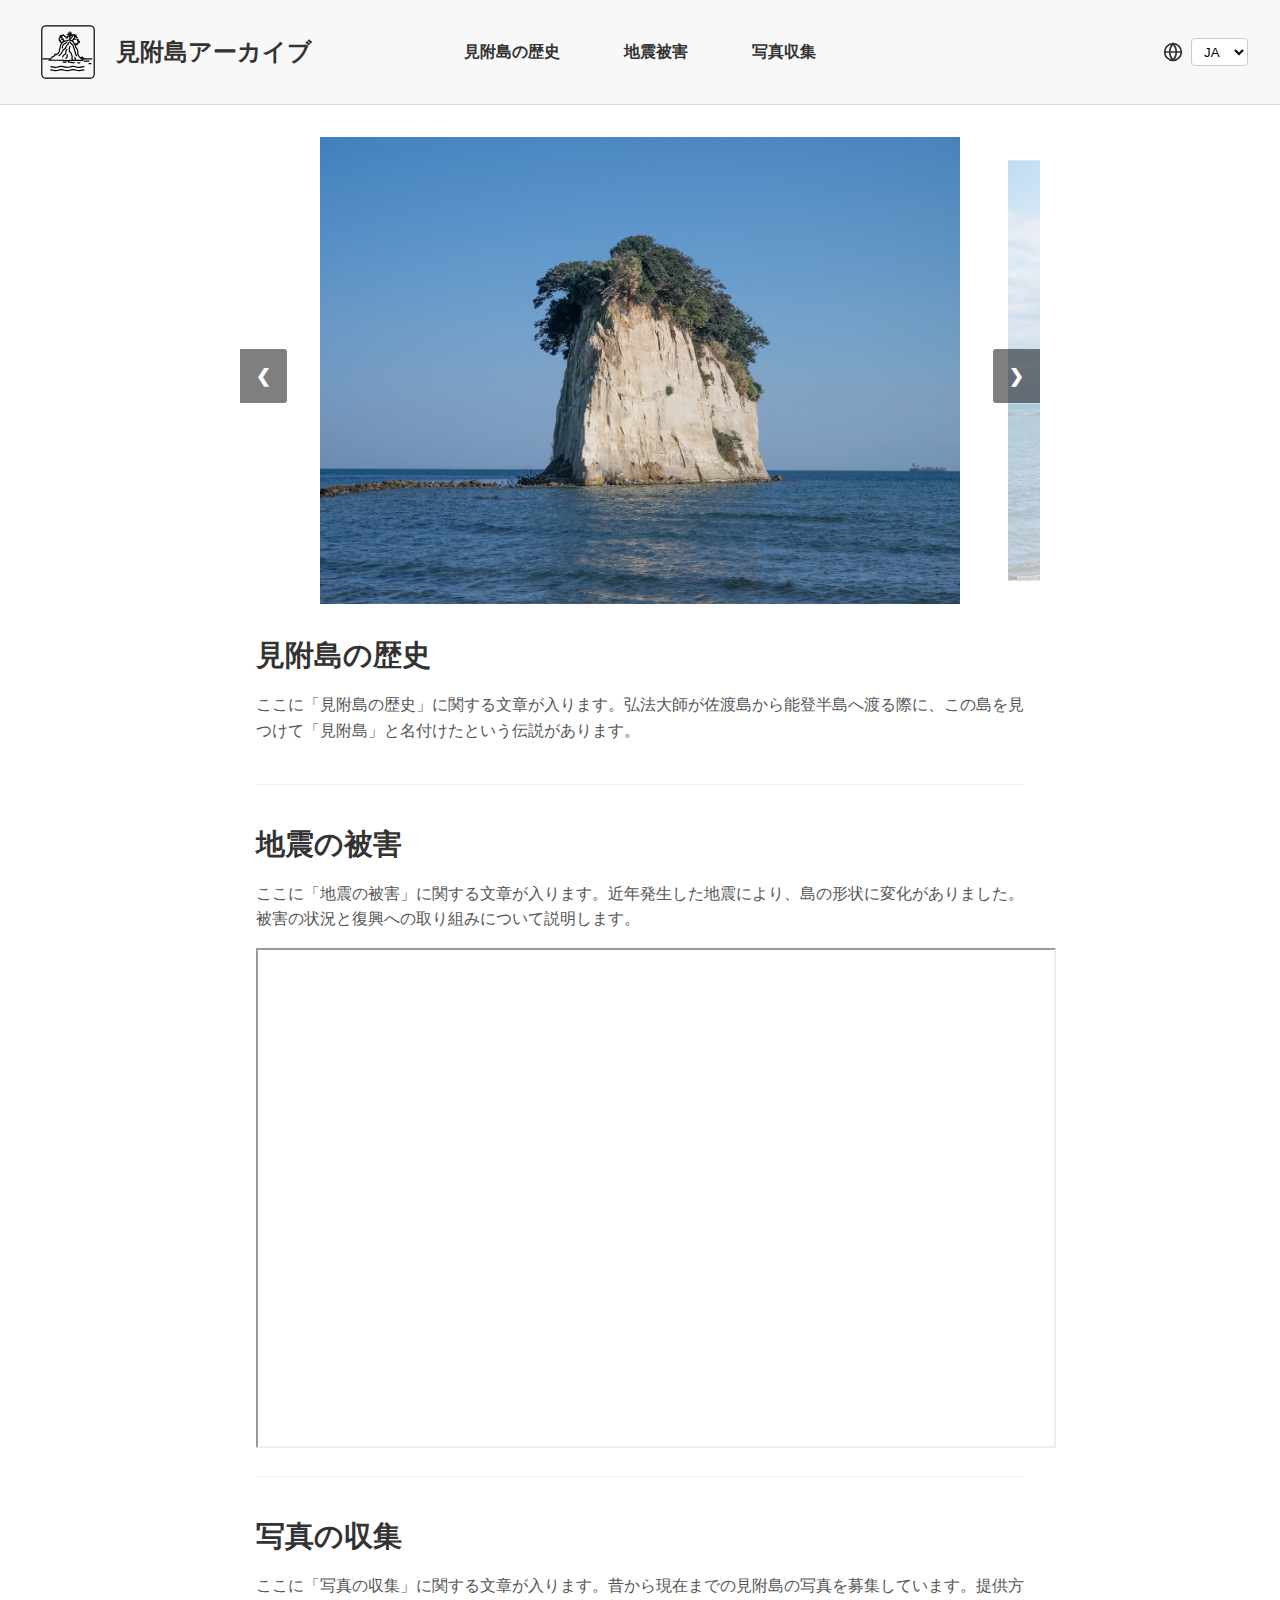
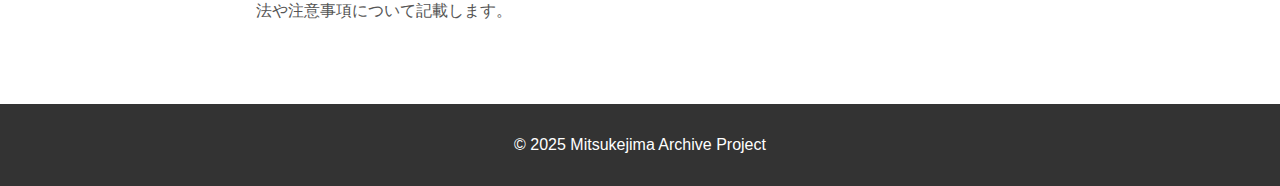
<file: index.html>
<!DOCTYPE html>
<html lang="ja">
<head>
    <meta charset="UTF-8">
    <meta name="viewport" content="width=device-width, initial-scale=1.0">
    <title>見附島アーカイブ Mitsukejima Archive</title>
    <link rel="stylesheet" href="css/style.css">
</head>
<body>
    <header>
        <div class="site-title">
            <a href="index.html" id="site-title-link">
                <img src="images/logo.svg" alt="見附島アーカイブ Logo" id="site-logo">
                <h1 id="site-title">見附島アーカイブ</h1>
            </a>
        </div>
        <nav id="main-nav">
            <ul>
                <li><a href="#history" id="nav-history">見附島の歴史</a></li>
                <li><a href="#damage" id="nav-damage">地震被害</a></li>
                <li><a href="#photos" id="nav-photos">写真収集</a></li>
            </ul>
        </nav>
        <div class="language-selector-container">
            <svg id="globe-icon" xmlns="http://www.w3.org/2000/svg" width="24" height="24" viewBox="0 0 24 24" fill="none" stroke="currentColor" stroke-width="2" stroke-linecap="round" stroke-linejoin="round">
                <circle cx="12" cy="12" r="10"></circle>
                <line x1="2" y1="12" x2="22" y2="12"></line>
                <path d="M12 2a15.3 15.3 0 0 1 4 10 15.3 15.3 0 0 1-4 10 15.3 15.3 0 0 1-4-10 15.3 15.3 0 0 1 4-10z"></path>
            </svg>
            <select id="language-selector">
                <option value="ja">JA</option>
                <option value="en">EN</option>
            </select>
        </div>
    </header>

    <main>
        <div class="slider-container">
            <div class="slider">
                <img src="images/image1.jpg" alt="見附島 Image 1" class="slide active">
                <img src="images/image2.jpg" alt="見附島 Image 2" class="slide">
                <img src="images/image3.jpg" alt="見附島 Image 3" class="slide">
                <img src="images/image4.jpg" alt="見附島 Image 4" class="slide">
            </div>
            <button class="prev">&#10094;</button>
            <button class="next">&#10095;</button>
        </div>
        <div class="content-wrapper">
            <section id="history">
                <h2 id="history-title">見附島の歴史</h2>
                <p id="history-text">ここに「見附島の歴史」に関する文章が入ります。弘法大師が佐渡島から能登半島へ渡る際に、この島を見つけて「見附島」と名付けたという伝説があります。</p>
            </section>
            <section id="damage">
                <h2 id="damage-title">地震の被害</h2>
                <p id="damage-text">ここに「地震の被害」に関する文章が入ります。近年発生した地震により、島の形状に変化がありました。被害の状況と復興への取り組みについて説明します。</p>
                <iframe id="viewer" width="800" height="500" allow="fullscreen; xr-spatial-tracking" src="https://superspl.at/s?id=7fc490c8"></iframe>
            </section>
            <section id="photos">
                <h2 id="photos-title">写真の収集</h2>
                <p id="photos-text">ここに「写真の収集」に関する文章が入ります。昔から現在までの見附島の写真を募集しています。提供方法や注意事項について記載します。</p>
            </section>
        </div>
    </main>

    <footer>
        <p>&copy; 2025 Mitsukejima Archive Project</p>
    </footer>

    <script src="js/script.js"></script>
</body>
</html>
</file>
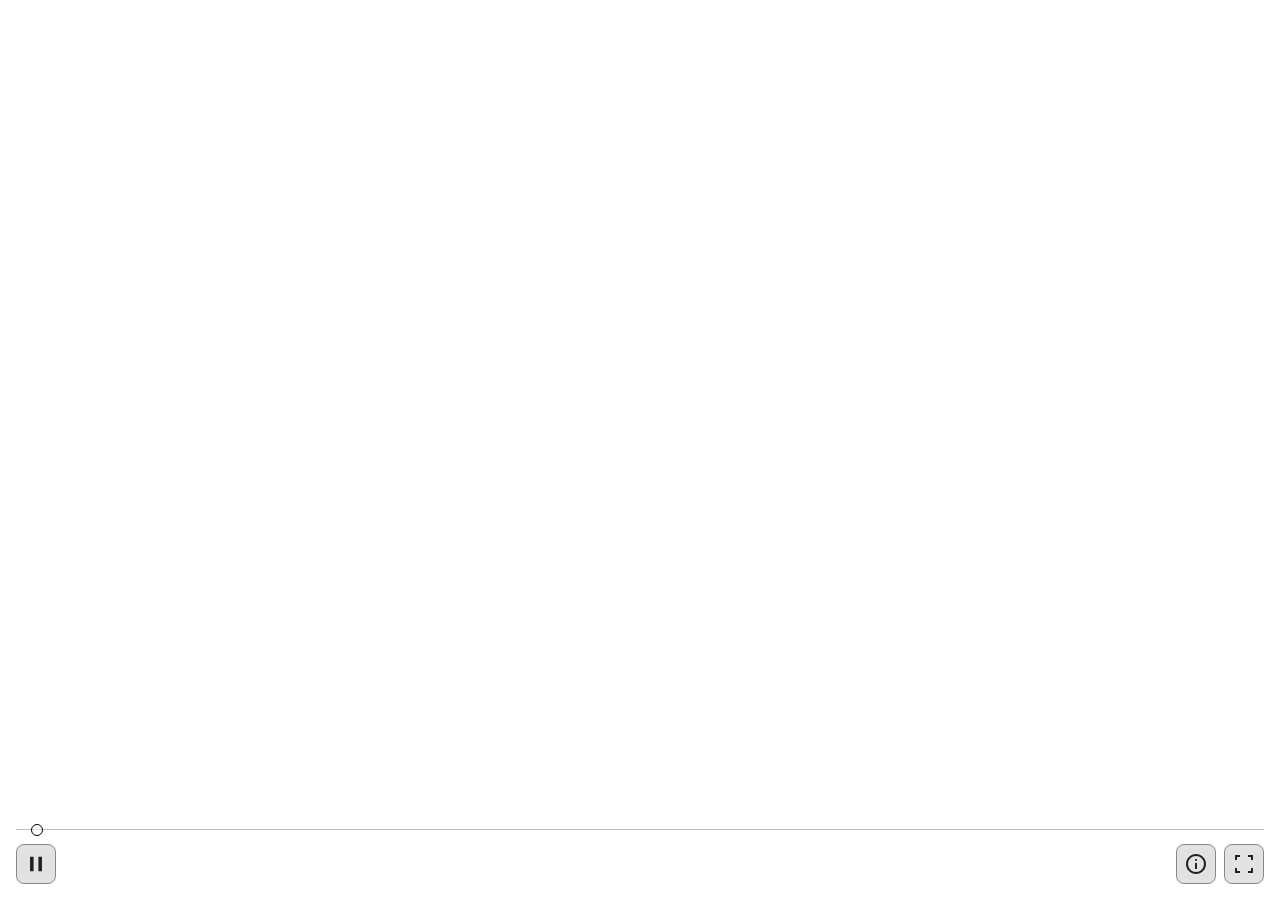
<file: splats/2025-08-13/index.html>
<!DOCTYPE html>
<html lang="en">
    <head>
        <title>Mitsukejima 2025-08-13</title>
        <meta charset="UTF-8">
        <meta name="viewport" content="width=device-width, initial-scale=1.0, maximum-scale=1.0, user-scalable=no, viewport-fit=cover">
        <base href="">
        <link rel="stylesheet" href="./index.css">
        <script type="module">
            const url = new URL(location.href);
            const settingsUrl = url.searchParams.has('settings') ? url.searchParams.get('settings') : './settings.json';
            const contentUrl = url.searchParams.has('content') ? url.searchParams.get('content') : 'https://github.com/obushi/mitsukejima.org/releases/download/v20250813-alpha/scene.compressed.ply';
            const params = {};

            // apply url parameter overrides
            if (url.searchParams.has('noui')) params.noui = true;
            if (url.searchParams.has('noanim')) params.noanim = true;
            if (url.searchParams.has('poster')) params.posterUrl = url.searchParams.get('poster');
            if (url.searchParams.has('skybox')) params.skyboxUrl = url.searchParams.get('skybox');
            if (url.searchParams.has('ministats')) params.ministats = true;

            const createImage = (url) => {
                const img = new Image();
                img.src = url;
                return img;
            };

            window.sse = {
                poster: params.posterUrl && createImage(params.posterUrl),
                settings: fetch(settingsUrl).then(response => response.json()),
                contentUrl,
                contents: fetch(contentUrl),
                params
            };
        </script>
        <script type="module" src="./index.js"></script>
    </head>
    <body>
        <pc-app antialias="false" depth="false" high-resolution="true" stencil="false">
            <pc-scene>
                <!-- Camera (with XR support) -->
                <pc-entity name="camera root">
                    <pc-entity name="camera">
                        <pc-camera near-clip="0.001" far-clip="5000" horizontal-fov="true" tonemap="none"></pc-camera>
                    </pc-entity>
                    <!-- XR controllers will be added here -->
                    <pc-scripts>
                    </pc-scripts>
                </pc-entity>
                <!-- Light (for XR controllers) -->
                <pc-entity name="light" rotation="35 45 0">
                    <pc-light color="white" intensity="1.5"></pc-light>
                </pc-entity>
                <!-- Splat -->
                <pc-entity name="splat" rotation="0 0 180">
                </pc-entity>
            </pc-scene>
        </pc-app>

        <div id="ui">
            <div id="poster"></div>

            <!-- Loading Indicator -->
            <div id="loadingWrap">
                <div id="loadingText"></div>
                <div id="loadingBar"></div>
            </div>

            <div id="controlsWrap" class="faded-in">

                <!-- Timeline Panel -->
                <div id="timelineContainer" class="hidden">
                    <div id="line"></div>
                    <div id="handle"></div>
                    <div id="time" class="hidden">0:00</div>
                </div>

                <!-- Buttons Panel -->
                <div id="buttonContainer">
                    <button id="play" class="button hidden">
                        <svg xmlns="http://www.w3.org/2000/svg" width="24px" height="24px" viewBox="4 4 16 16" fill="currentColor"><path d="M15 12.3301L9 16.6603L9 8L15 12.3301Z"/></svg>
                    </button>
                    <button id="pause" class="button hidden">
                        <svg xmlns="http://www.w3.org/2000/svg" width="24px" height="24px" viewBox="0 0 20 20" fill="currentColor"><path d="M5 16V4h3v12H5zm7-12h3v12h-3V4z"/></svg>
                    </button>
                    <div class="spacer"></div>
                    <button id="arMode" class="button hidden">
                        <svg xmlns="http://www.w3.org/2000/svg" height="24px" viewBox="0 -960 960 960" width="24px" fill="currentColor"><path d="M440-181 240-296q-19-11-29.5-29T200-365v-230q0-22 10.5-40t29.5-29l200-115q19-11 40-11t40 11l200 115q19 11 29.5 29t10.5 40v230q0 22-10.5 40T720-296L520-181q-19 11-40 11t-40-11Zm0-92v-184l-160-93v185l160 92Zm80 0 160-92v-185l-160 93v184ZM80-680v-120q0-33 23.5-56.5T160-880h120v80H160v120H80ZM280-80H160q-33 0-56.5-23.5T80-160v-120h80v120h120v80Zm400 0v-80h120v-120h80v120q0 33-23.5 56.5T800-80H680Zm120-600v-120H680v-80h120q33 0 56.5 23.5T880-800v120h-80ZM480-526l158-93-158-91-158 91 158 93Zm0 45Zm0-45Zm40 69Zm-80 0Z"/></svg>
                    </button>
                    <button id="vrMode" class="button hidden">
                        <svg xmlns="http://www.w3.org/2000/svg" height="24px" viewBox="0 -960 960 960" width="24px" fill="currentColor"><path d="M300-240q-66 0-113-47t-47-113v-163q0-51 32-89.5t82-47.5q57-11 113-15.5t113-4.5q57 0 113.5 4.5T706-700q50 10 82 48t32 89v163q0 66-47 113t-113 47h-40q-13 0-26-1.5t-25-6.5l-64-22q-12-5-25-5t-25 5l-64 22q-12 5-25 6.5t-26 1.5h-40Zm0-80h40q7 0 13.5-1t12.5-3q29-9 56.5-19t57.5-10q30 0 58 9.5t56 19.5q6 2 12.5 3t13.5 1h40q33 0 56.5-23.5T740-400v-163q0-22-14-38t-35-21q-52-11-104.5-14.5T480-640q-54 0-106 4t-105 14q-21 4-35 20.5T220-563v163q0 33 23.5 56.5T300-320ZM40-400v-160h60v160H40Zm820 0v-160h60v160h-60Zm-380-80Z"/></svg>
                    </button>
                    <button id="info" class="button">
                        <svg xmlns="http://www.w3.org/2000/svg" height="24px" viewBox="0 -960 960 960" width="24px" fill="currentColor"><path d="M440-280h80v-240h-80v240Zm40-320q17 0 28.5-11.5T520-640q0-17-11.5-28.5T480-680q-17 0-28.5 11.5T440-640q0 17 11.5 28.5T480-600Zm0 520q-83 0-156-31.5T197-197q-54-54-85.5-127T80-480q0-83 31.5-156T197-763q54-54 127-85.5T480-880q83 0 156 31.5T763-763q54 54 85.5 127T880-480q0 83-31.5 156T763-197q-54 54-127 85.5T480-80Zm0-80q134 0 227-93t93-227q0-134-93-227t-227-93q-134 0-227 93t-93 227q0 134 93 227t227 93Zm0-320Z"/></svg>
                    </button>
                    <button id="orbitSettings" class="button">
                        <!-- <svg xmlns="http://www.w3.org/2000/svg" height="24px" viewBox="0 -960 960 960" width="24px" fill="currentColor"><path d="M160-160q-33 0-56.5-23.5T80-240v-480q0-33 23.5-56.5T160-800h480q33 0 56.5 23.5T720-720v180l160-160v440L720-420v180q0 33-23.5 56.5T640-160H160Zm0-80h480v-480H160v480Zm0 0v-480 480Z"/></svg> -->
                        <svg xmlns="http://www.w3.org/2000/svg" height="24" viewBox="2 2 20 20" width="24" fill="currentColor">
                        <path d="m 7.1442743,11.663766 q -0.9582938,0 -1.8114091,-0.368125 Q 4.47975,10.927516 3.8428352,10.290601 3.2059204,9.6536865 2.8377954,8.8005713 2.4696703,7.947456 2.4696703,6.9891622 q 0,-0.9699803 0.3681251,-1.8172523 0.368125,-0.847272 1.0050398,-1.4841868 0.6369148,-0.6369148 1.49003,-1.0050398 0.8531153,-0.3681251 1.8114091,-0.3681251 0.9699803,0 1.8172523,0.3681251 0.847272,0.368125 1.4841864,1.0050398 0.636915,0.6369148 1.00504,1.4841868 0.368125,0.847272 0.368125,1.8172523 0,0.9582938 -0.368125,1.8114091 -0.368125,0.8531152 -1.00504,1.4900297 -0.6369144,0.636915 -1.4841864,1.00504 -0.847272,0.368125 -1.8172523,0.368125 z m 0,-0.958294 Q 7.4481236,10.284758 7.6701673,9.8289841 7.8922109,9.3732102 8.0324491,8.8590038 H 6.2560995 Q 6.3963377,9.3732102 6.6183814,9.8289841 6.840425,10.284758 7.1442743,10.705472 Z M 5.9288773,10.518488 Q 5.7185201,10.132833 5.5607522,9.7179623 5.4029843,9.3030912 5.2978057,8.8590038 H 3.9187975 q 0.3389088,0.5843255 0.847272,1.0167264 0.5083632,0.4324008 1.1628078,0.6427578 z m 2.430794,0 Q 9.0141159,10.308131 9.5224791,9.8757302 10.030842,9.4433293 10.369751,8.8590038 H 8.9907429 Q 8.8855643,9.3030912 8.7277964,9.7179623 8.5700285,10.132833 8.3596713,10.518488 Z M 3.5214562,7.924083 h 1.5893654 q -0.03506,-0.2337302 -0.052589,-0.4616171 -0.01753,-0.227887 -0.01753,-0.4733037 0,-0.2454167 0.01753,-0.4733037 0.01753,-0.2278869 0.052589,-0.4616171 H 3.5214562 q -0.058432,0.2337302 -0.087649,0.4616171 -0.029216,0.227887 -0.029216,0.4733037 0,0.2454167 0.029216,0.4733037 0.029216,0.2278869 0.087649,0.4616171 z m 2.5242862,0 h 2.1970638 q 0.03506,-0.2337302 0.052589,-0.4616171 0.01753,-0.227887 0.01753,-0.4733037 0,-0.2454167 -0.01753,-0.4733037 -0.01753,-0.2278869 -0.052589,-0.4616171 H 6.0457424 q -0.03506,0.2337302 -0.052589,0.4616171 -0.01753,0.227887 -0.01753,0.4733037 0,0.2454167 0.01753,0.4733037 0.01753,0.2278869 0.052589,0.4616171 z m 3.1319846,0 h 1.589365 q 0.05843,-0.2337302 0.08765,-0.4616171 0.02922,-0.227887 0.02922,-0.4733037 0,-0.2454167 -0.02922,-0.4733037 -0.02922,-0.2278869 -0.08765,-0.4616171 H 9.177727 q 0.03506,0.2337302 0.052589,0.4616171 0.01753,0.227887 0.01753,0.4733037 0,0.2454167 -0.01753,0.4733037 Q 9.212786,7.6903528 9.177727,7.924083 Z M 8.9907429,5.1193206 H 10.369751 Q 10.030842,4.5349951 9.5224791,4.1025942 9.0141159,3.6701934 8.3596713,3.4598362 8.5700285,3.845491 8.7277964,4.2603621 8.8855643,4.6752332 8.9907429,5.1193206 Z m -2.7346434,0 H 8.0324491 Q 7.8922109,4.6051142 7.6701673,4.1493403 7.4481236,3.6935664 7.1442743,3.272852 6.840425,3.6935664 6.6183814,4.1493403 6.3963377,4.6051142 6.2560995,5.1193206 Z m -2.337302,0 H 5.2978057 Q 5.4029843,4.6752332 5.5607522,4.2603621 5.7185201,3.845491 5.9288773,3.4598362 5.2744327,3.6701934 4.7660695,4.1025942 4.2577063,4.5349951 3.9187975,5.1193206 Z"/>
                        <path d="m 15.71996,21.990604 -4.663443,-4.853407 a 1.3461538,1.5192307 46.143522 0 1 0.162796,-2.023287 l 1.095483,-1.052606 -4.0563428,0.163849 6.5728988,-6.3156334 -0.32559,4.0465734 1.095484,-1.052605 a 1.3461538,1.5192307 46.143522 0 1 2.028171,-0.08193 l 4.663442,4.85341 a 1.3461538,1.5192307 46.143522 0 1 -0.162794,2.023289 L 17.748132,21.90868 A 1.3461538,1.5192307 46.143522 0 1 15.71996,21.9906 Z m 1.095484,-1.052606 4.381933,-4.210422 -4.663442,-4.853407 -4.381934,4.210422 z"/>
                        </svg>
                    </button>
                    <button id="flySettings" class="button hidden">
                        <svg xmlns="http://www.w3.org/2000/svg" height="24" viewBox="2 2 20 20" width="24" fill="currentColor">
                        <path d="M 9.8906998,16.233103 5.1313273,11.47373 a 1.3461538,1.5192307 45 0 1 0.122383,-2.0261336 l 1.0742595,-1.074259 -4.0522666,0.244769 6.4455506,-6.445549 -0.244768,4.052264 1.074259,-1.074259 a 1.3461538,1.5192307 45 0 1 2.0261302,-0.122383 l 4.759374,4.7593716 a 1.3461538,1.5192307 45 0 1 -0.122384,2.026135 l -4.297034,4.297033 A 1.3461538,1.5192307 45 0 1 9.8906998,16.233103 Z M 10.964957,15.158844 15.261991,10.861811 10.502618,6.1024374 6.2055848,10.399472 Z"/>
                        <path d="m 14.224293,15.714388 c 3.299831,3.005202 5.165738,4.544311 5.165738,4.544311 l -3.240906,1.355289 -3.633673,-5.8996 z"/>
                        <path d="m 15.993848,12.784194 2.558715,1.345379 1.867746,2.763273 2.180246,-2.121321 -4.83894,-2.694438 z"/>
                        <path d="m 14.340359,14.30196 3.720169,3.629993 1.885618,-0.942809 -4.014797,-2.687184 z"/>
                        </svg>
                    </button>
                    <button id="enterFullscreen" class="button">
                        <svg xmlns="http://www.w3.org/2000/svg" height="24px" viewBox="0 -960 960 960" width="24px" fill="currentColor"><path d="M120-120v-200h80v120h120v80H120Zm520 0v-80h120v-120h80v200H640ZM120-640v-200h200v80H200v120h-80Zm640 0v-120H640v-80h200v200h-80Z"/></svg>
                    </button>
                    <button id="exitFullscreen" class="button hidden">
                        <svg xmlns="http://www.w3.org/2000/svg" height="24px" viewBox="0 -960 960 960" width="24px" fill="currentColor"><path d="M240-120v-120H120v-80h200v200h-80Zm400 0v-200h200v80H720v120h-80ZM120-640v-80h120v-120h80v200H120Zm520 0v-200h80v120h120v80H640Z"/></svg>
                    </button>
                </div>
            </div>

            <!-- Settings Panel -->
            <div id="settingsPanel" class="hidden">
                <div>Camera Mode</div>
                <div id="cameraToggle" class="toggleWrap">
                    <div id="cameraToggleHighlight" class="toggleHighlight"></div>
                    <button id="orbit" class="left">Orbit</button>
                    <button id="fly" class="right">Fly</button>
                </div>
                <div>Render Quality</div>
                <div id="qualityToggle" class="toggleWrap">
                    <div id="qualityToggleHighlight" class="toggleHighlight"></div>
                    <button id="low" class="left">Low</button>
                    <button id="high" class="right">High</button>
                </div>
                <div>View</div>
                <div class="settingsRow">
                    <button id="frame" class="button">Frame</button>
                    <button id="reset" class="button">Reset</button>
                </div>
            </div>

            <!-- Info Panel -->
            <div id="infoPanel" class="hidden">
                <div id="infoPanelContent" onpointerdown="event.stopPropagation()">
                    <div id="header">Controls</div>
                    <div id="tabs">
                        <div id="desktopTab" class="tab active">Desktop</div>
                        <div id="touchTab" class="tab">Touch</div>
                    </div>
                    <div id="infoPanels">
                        <div id="desktopInfoPanel">
                            <div class="control-spacer"></div>
                            <h1>Orbit Mode</h1>
                            <div class="control-item">
                                <span class="control-action">Orbit</span>
                                <span class="control-key">Left Mouse</span>
                            </div>
                            <div class="control-item">
                                <span class="control-action">Pan</span>
                                <span class="control-key">Right Mouse</span>
                            </div>
                            <div class="control-item">
                                <span class="control-action">Zoom</span>
                                <span class="control-key">Mouse Wheel</span>
                            </div>
                            <div class="control-item">
                                <span class="control-action">Set Focus</span>
                                <span class="control-key">Double Click</span>
                            </div>
                            <div class="control-spacer"></div>
                            <h1>Fly Mode</h1>
                            <div class="control-item">
                                <span class="control-action">Look Around</span>
                                <span class="control-key">Left Mouse</span>
                            </div>
                            <div class="control-item">
                                <span class="control-action">Fly</span>
                                <span class="control-key">W,S,A,D</span>
                            </div>
                            <div class="control-spacer"></div>
                            <div class="control-item">
                                <span class="control-action">Frame Scene</span>
                                <span class="control-key">F</span>
                            </div>
                            <div class="control-item">
                                <span class="control-action">Reset Camera</span>
                                <span class="control-key">R</span>
                            </div>
                        </div>
                        <div id="touchInfoPanel" class="hidden">
                            <div class="control-spacer"></div>
                            <h1>Orbit Mode</h1>
                            <div class="control-item">
                                <span class="control-action">Orbit</span>
                                <span class="control-key">One Finger Drag</span>
                            </div>
                            <div class="control-item">
                                <span class="control-action">Pan</span>
                                <span class="control-key">Two Finger Drag</span>
                            </div>
                            <div class="control-item">
                                <span class="control-action">Zoom</span>
                                <span class="control-key">Pinch</span>
                            </div>
                            <div class="control-item">
                                <span class="control-action">Set Focus</span>
                                <span class="control-key">Double Tap</span>
                            </div>
                            <div class="control-spacer"></div>
                            <h1>Fly Mode</h1>
                            <div class="control-item">
                                <span class="control-action">Look Around</span>
                                <span class="control-key">Touch on Right</span>
                            </div>
                            <div class="control-item">
                                <span class="control-action">Fly</span>
                                <span class="control-key">Touch on Left</span>
                            </div>
                        </div>
                    </div>
                </div>
            </div>

            <!-- Touch Joystick -->
            <div id="joystickBase" class="hidden">
                <div id="joystick"></div>
            </div>
        </div>
        <script type="module">
            // Load the poster image if available
            const poster = window.sse?.poster;
            if (poster) {
                const element = document.getElementById('poster');
                element.style.backgroundImage = `url(${poster.src})`;
                element.style.display = 'block';
                element.style.filter = 'blur(40px)';
            }
        </script>
    </body>
</html>
</file>
<file: css/style.css>
*, *::before, *::after {
    box-sizing: border-box;
}

body {
    font-family: sans-serif;
    margin: 0;
}

header {
    background-color: #f8f8f8;
    padding: 1rem 2rem; /* Add more horizontal padding */
    border-bottom: 1px solid #ddd;
    display: grid;
    grid-template-columns: 1fr auto 1fr;
    align-items: center;
}

.site-title {
    grid-column: 1 / 2;
    justify-self: start;
}

#site-title-link {
    display: flex;
    align-items: center;
    gap: 12px; /* Adjust space between logo and text */
    text-decoration: none;
    color: #333;
}

#site-logo {
    height: 72px; /* Adjust the height of the logo as needed */
    width: auto;
}

.site-title h1 {
    margin: 0;
    font-size: 1.5rem;
}

nav {
    grid-column: 2 / 3;
    justify-self: center;
}

nav ul {
    list-style: none;
    margin: 0;
    padding: 0;
    display: flex;
    justify-content: center;
}

.language-selector-container {
    grid-column: 3 / 4;
    justify-self: end;
    display: flex;
    align-items: center;
}

#globe-icon {
    width: 20px;
    height: 20px;
    margin-right: 8px;
    color: #333; /* Or use stroke: #333; */
}

#language-selector {
    padding: 0.3rem 0.5rem;
    border: 1px solid #ccc;
    border-radius: 4px;
    background-color: white;
}

nav ul li {
    margin: 0 2rem;
}

nav ul li a {
    text-decoration: none;
    color: #333;
    font-weight: bold;
}

.slider-container {
    position: relative;
    width: 100%; /* Let the container be full-width relative to its parent */
    max-width: 800px;
    margin: 2rem auto;
    overflow: hidden; /* This is the viewport, hiding parts of slides outside */
}

.slider {
    display: flex;
    /* A gap between the slides. A fixed value is often more stable. */
    gap: 16px; 
    transition: transform 0.5s ease-in-out;
}

.slide {
    /* Make each slide narrower than the container to leave room for others */
    width: 80%; 
    flex-shrink: 0;
    transition: opacity 0.5s, transform 0.5s;
    opacity: 0.4;
    transform: scale(0.9);
}

.slide.active {
    opacity: 1;
    transform: scale(1);
}

.prev, .next {
    cursor: pointer;
    position: absolute;
    top: 50%;
    width: auto;
    padding: 16px;
    margin-top: -22px;
    color: white;
    font-weight: bold;
    font-size: 18px;
    transition: 0.6s ease;
    border-radius: 0 3px 3px 0;
    user-select: none;
    background-color: rgba(0,0,0,0.5);
    border: none;
    z-index: 10;
}

.next {
    right: 0;
    border-radius: 3px 0 0 3px;
}

.prev:hover, .next:hover {
    background-color: rgba(0,0,0,0.8);
}

.content-wrapper {
    max-width: 800px;
    margin: 2rem auto;
    padding: 0 1rem;
}

.content-wrapper section {
    margin-bottom: 2.5rem;
    padding-bottom: 1.5rem;
    border-bottom: 1px solid #eee;
}

.content-wrapper section:last-child {
    border-bottom: none;
}

.content-wrapper h2 {
    font-size: 1.8rem;
    margin-bottom: 1rem;
    color: #333;
}

.content-wrapper p {
    font-size: 1rem;
    line-height: 1.6;
    color: #555;
}

footer {
    background-color: #333;
    color: white;
    text-align: center;
    padding: 1rem;
    position: relative;
    bottom: 0;
    width: 100%;
}

/* --- Responsive Styles for Mobile --- */
@media (max-width: 768px) {
    header {
        /* On mobile, create a two-column layout: 
           - Column 1: Site Title (takes up remaining space)
           - Column 2: Language Selector (fits its content) */
        grid-template-columns: 1fr auto;
        padding: 1rem;
    }

    /* Hide the main navigation menu completely on mobile */
    #main-nav {
        display: none;
    }

    /* Ensure the site title stays in the first column */
    .site-title {
        grid-column: 1 / 2;
        justify-self: start;
    }

    /* Ensure the language selector stays in the second column */
    .language-selector-container {
        grid-column: 2 / 3;
        justify-self: end;
    }
}
</file>
<file: splats/2025-08-13/index.css>
* {
    margin: 0;
    padding: 0;
    touch-action: none;
}
body {
    overflow: hidden;
    font-family: 'Arial', sans-serif;
    user-select: none;
    -webkit-user-select: none;
    -webkit-touch-callout: none;
}
.hidden {
    display: none !important;
}
#ui {
    position: fixed;
    top: 0;
    left: 0;
    width: 100%;
    height: 100%;
    pointer-events: none;
}
#ui * {
    pointer-events: auto;
}
#infoPanel {
    position: fixed;
    top: 0;
    left: 0;
    width: 100%;
    height: 100%;
    background-color: rgba(0, 0, 0, 0.3);
}
#infoPanel > #infoPanelContent {
    position: absolute;
    top: 40px;
    left: 50%;
    transform: translate(-50%, 0);
    min-height: 280px;
    min-width: 320px;
    padding: 8px;
    border-radius: 24px;
    color: black;
    background-color: #eeed;
    display: flex;
    flex-direction: column;
}
#infoPanel > #infoPanelContent > #header {
    font-size: 24px;
    font-weight: bold;
    padding-bottom: 16px;
    color: #444;
    display: none;
}
#infoPanel > #infoPanelContent > #tabs {
    display: flex;
    gap: 16px;
    background-color: #666;
    padding: 8px;
    border-radius: 22px;
}
#infoPanel > #infoPanelContent > #tabs > .tab {
    padding: 8px;
    border-radius: 16px;
    cursor: pointer;
    flex-grow: 1;
    text-align: center;
    font-weight: bold;
    font-size: 14px;
    color: #222;
    transition: background-color 250ms ease;
}
#infoPanel > #infoPanelContent > #tabs > .tab:hover {
    background-color: #eee;
}
#infoPanel > #infoPanelContent > #tabs > .tab.active {
    background-color: #eee;
}
#infoPanel > #infoPanelContent > #infoPanels {
    padding: 16px;
}
#infoPanel > #infoPanelContent .control-item {
    display: flex;
    justify-content: space-between;
    gap: 32px;
    line-height: 1.5;
}
#infoPanel > #infoPanelContent > #infoPanels h1 {
    font-size: 14px;
    font-weight: bold;
    padding: 0 0 6px 0;
}
#infoPanel > #infoPanelContent .control-item > .control-action {
    text-align: left;
    color: #333;
}
#infoPanel > #infoPanelContent .control-item > .control-key {
    text-align: right;
    color: #666;
}
#infoPanel > #infoPanelContent .control-spacer {
    border-bottom: 1px dashed #666;
    margin: 10px 0;
}

/* loadingWrap */

#loadingWrap {
    position: fixed;
    bottom: 120px;
    left: 50%;
    transform: translate(-50%, 0);
    width: 380px;

    display: flex;
    flex-direction: column;

    padding: 16px;
}
#loadingWrap > #loadingText {
    font-size: 18px;
    color: white;
    text-align: center;
    text-shadow: 0 0 4px rgba(0, 0, 0, 0.5);
}
#loadingWrap > #loadingBar {
    width: 100%;
    height: 10px;
    margin-top: 8px;
    border-radius: 4px;
    overflow: hidden;
}

/* controlsWrap */

#controlsWrap {
    position: absolute;
    left: max(16px, env(safe-area-inset-left));
    right: max(16px, env(safe-area-inset-right));
    bottom: max(16px, env(safe-area-inset-bottom));

    display: flex;
    flex-direction: column;
}

#controlsWrap.faded-in {
    visibility: visible;
    opacity: 1;
    transition: opacity 0.5s ease-out;
}
#controlsWrap.faded-out {
    visibility: hidden;
    opacity: 0;
    transition: visibility 0s 0.5s, opacity 0.5s ease-out;
}

#controlsWrap > #timelineContainer {
    height: 30px;
    cursor: pointer;
}
#controlsWrap > #timelineContainer > #line {
    width: 100%;
    height: 50%;
    border-bottom: 1px solid #8888;
}
#controlsWrap > #timelineContainer > #handle {
    position: absolute;
    top: 15.5px;
    width: 10px;
    height: 10px;
    transform: translate(-50%, -50%);
    border: 1px solid black;
    border-radius: 50%;
    background-color: #fff8;
}
#controlsWrap > #timelineContainer > #time {
    position: absolute;
    top: 0;
    padding: 2px 4px;
    transform: translate(-50%, -100%);
    font-size: 12px;
    color: white;
    background-color: rgba(0, 0, 0, 0.5);
    border-radius: 4px;
}
#controlsWrap > #buttonContainer {
    display: flex;
    gap: 8px;
}

/* spacer */

.spacer {
    flex-grow: 1;
}

/* settingsPanel */

#settingsPanel {
    position: fixed;
    right: max(16px, env(safe-area-inset-right));
    bottom: calc(max(16px, env(safe-area-inset-bottom)) + 70px);
    padding: 10px;
    color: #eee;
    background-color: rgba(0, 0, 0, 0.3);
    border-radius: 8px;

    display: flex;
    flex-direction: column;
    align-items: flex-end;
    gap: 4px;

    font-size: 14px;
}
#settingsPanel > .settingsRow {
    display: flex;
    gap: 4px;
    width: 100%;
    
}
#settingsPanel > .settingsRow > .button {
    padding: 10px 0px;
    flex-grow: 1;
}

/* toggleWrap */

.toggleWrap {
    position: relative;
    background-color: #dddd;
    border: 1px solid #888;
    border-radius: 8px;
    height: 40px;
    width: 120px;
}
.toggleWrap > .toggleHighlight {
    position: absolute;
    left: 0;
    width: 50%;
    height: 100%;
    background-color: #eee;
    border-radius: 8px;
    transition: left 0.1s ease-out;
}
.toggleWrap > .toggleHighlight.right {
    left: 60px;
}
.toggleWrap > button {
    position: absolute;
    width: 60px;
    height: 100%;
    border: 0;
    border-radius: 8px;

    cursor: pointer;
    font-size: 14px;
    letter-spacing: -0.25px;

    color: #222;
    background-color: transparent;

    appearance: none;
}
.toggleWrap > button:hover {
    color: black;
}
.toggleWrap > button.left {
    left: 0;
}
.toggleWrap > button.right {
    right: 0;
}

/* button */
.button {
    width: 40px;
    height: 40px;
    padding: 0;
    margin: 0;
    color: #222;
    background-color: #dddd;
    border: 1px solid #888;
    border-radius: 8px;
    cursor: pointer;

    /* font-weight: bold; */
    font-size: 14px;
    letter-spacing: -0.25px;
}
.button:hover {
    background-color: #eee;
}
.button > svg {
    display: block;
    margin: auto;
}
#poster {
    display: none;
    position: absolute;
    top: 0;
    left: 0;
    width: 100%;
    height: 100%;
    background-size: cover;
    background-position: center;
    background-repeat: no-repeat;
}
button {
    color: #222;
}
button:active {
    outline: none;
}
#joystickBase {
    position: absolute;
    width: 96px;
    height: 96px;
    transform: translate(-50%, -50%);
    border-radius: 50%;
    touch-action: none;

    background: radial-gradient(circle at center, #0000 50%, #000f 100%);
    background-color: #0002;
}

#joystickBase > #joystick {
    position: absolute;
    width: 48px;
    height: 48px;
    transform: translate(-50%, -50%);
    border-radius: 50%;
    touch-action: none;

    background-color: #fff8;
}
</file>
